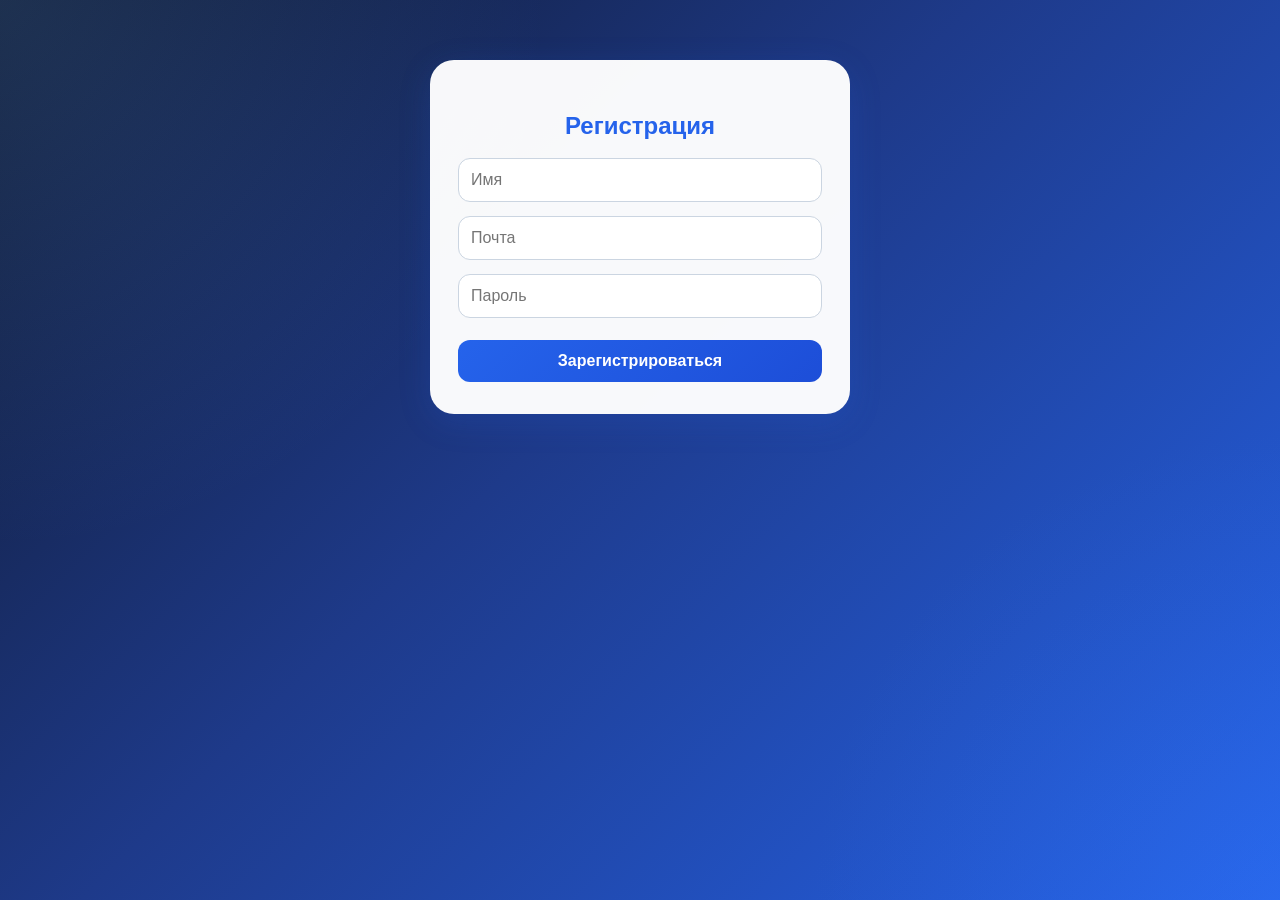
<file: Скачивалка/auth.html>
<!DOCTYPE html>
<html lang="ru">
<head>
    <meta charset="UTF-8">
    <meta name="viewport" content="width=device-width, initial-scale=1.0">
    <title>Регистрация и вход</title>
    <link rel="stylesheet" href="style.css">
    <style>
        .auth-card {
            max-width: 420px;
            margin: 60px auto;
            background: rgba(255,255,255,0.97);
            border-radius: 24px;
            box-shadow: 0 8px 32px rgba(37,99,235,0.18);
            padding: 32px 28px;
            text-align: center;
        }
        .auth-card h2 {
            margin-bottom: 18px;
            color: #2563eb;
        }
        .auth-card input {
            width: 100%;
            margin-bottom: 14px;
            padding: 12px;
            border-radius: 12px;
            border: 1px solid #cbd5e1;
            font-size: 1rem;
        }
        .auth-card button {
            width: 100%;
            padding: 12px;
            border-radius: 12px;
            background: linear-gradient(135deg,#2563eb,#1d4ed8);
            color: #fff;
            font-weight: 700;
            border: none;
            font-size: 1rem;
            margin-top: 8px;
            cursor: pointer;
        }
        .auth-card .error {
            color: #dc2626;
            margin-bottom: 10px;
        }
        .auth-card .success {
            color: #22c55e;
            margin-bottom: 10px;
        }
    </style>
</head>
<body>
    <div class="auth-card" id="auth-card">
        <h2 id="auth-title">Регистрация</h2>
        <div id="auth-msg"></div>
        <input type="text" id="auth-name" placeholder="Имя" autocomplete="off">
        <input type="email" id="auth-email" placeholder="Почта" autocomplete="off">
        <input type="password" id="auth-pass" placeholder="Пароль" autocomplete="off">
        <button id="auth-btn">Зарегистрироваться</button>
    </div>
    <script>
        // Проверка авторизации
        if(localStorage.getItem('authUser')){
            document.getElementById('auth-card').innerHTML = '<h2 class="success">Вы авторизованы!</h2>';
        }

        function showMsg(msg, type) {
            const el = document.getElementById('auth-msg');
            el.textContent = msg;
            el.className = type;
        }

        document.getElementById('auth-btn').onclick = function(){
            const name = document.getElementById('auth-name').value.trim();
            const email = document.getElementById('auth-email').value.trim();
            const pass = document.getElementById('auth-pass').value.trim();
            if(name.length < 2){
                showMsg('Введите имя (минимум 2 символа)', 'error');
                return;
            }
            if(!/^\S+@\S+\.\S+$/.test(email)){
                showMsg('Введите корректную почту', 'error');
                return;
            }
            if(pass.length < 4){
                showMsg('Пароль минимум 4 символа', 'error');
                return;
            }
            localStorage.setItem('authUser', JSON.stringify({name, email, pass}));
            showMsg('Успешно! Вы авторизованы.', 'success');
            setTimeout(()=>{
                document.getElementById('auth-card').innerHTML = '<h2 class="success">Вы авторизованы!</h2>';
            }, 1200);
        };
    </script>
</body>
</html>
</file>
<file: Скачивалка/style.css>
/* AUTH PROFILE */
.auth-profile {
    position: absolute;
    top: 14px;
    right: 20px;
    z-index: 101;
    align-items: center;
    gap: 8px;
}
body[dir="rtl"] .auth-profile {
    right: auto;
    left: 20px;
}
*{
    box-sizing:border-box;
}

html,body{
    margin:0;
    padding:0;
}

html{
    scroll-behavior:smooth;
}

body{
    min-height:100vh;
    font-family:'Segoe UI','Roboto',Arial,sans-serif;
    background:
    radial-gradient(circle at top left,rgba(96,165,250,0.18),transparent 35%),
    radial-gradient(circle at bottom right,rgba(59,130,246,0.18),transparent 30%),
    linear-gradient(135deg,#0f172a 0%,#1e3a8a 45%,#2563eb 100%);
    color:#ffffff;
    display:flex;
    flex-direction:column;
    -webkit-font-smoothing:antialiased;
    -moz-osx-font-smoothing:grayscale;
    text-rendering:optimizeLegibility;
}

/* NAVBAR */

.navbar{
    width:100%;
    background:rgba(15,23,42,0.85);
    backdrop-filter:blur(18px);
    -webkit-backdrop-filter:blur(18px);
    border-bottom:1px solid rgba(255,255,255,0.08);
    box-shadow:0 8px 30px rgba(0,0,0,0.18);
    position:sticky;
    top:0;
    z-index:100;
    padding:14px 20px;
    display:flex;
    align-items:center;
    justify-content:center;
    position:relative;
    transition:
        background 0.35s ease,
        box-shadow 0.35s ease,
        transform 0.25s ease;
    will-change:transform, background;
}

.navbar .auth-login-btn {
    position:absolute;
    top:14px;
    right:20px;
    background:linear-gradient(135deg,#2563eb,#1d4ed8);
    color:#fff;
    border:none;
    border-radius:999px;
    padding:8px 18px;
    font-size:1rem;
    font-weight:600;
    cursor:pointer;
    transition:background 0.22s, color 0.22s;
    z-index:101;
}
body[dir="rtl"] .navbar .auth-login-btn {
    right: auto;
    left: 20px;
    z-index: 103;
    /* Сдвигаем вниз, чтобы не перекрывал переключатель языка */
    top: 54px;
}
}

/* MENU */

.navbar ul{
    list-style: none;
    margin: 0;
    padding: 0;
    display: flex;
    align-items: center;
    gap: 14px;
}

.navbar a{
    display: flex;
    align-items: center;
    justify-content: center;
    color: #e2e8f0;
    text-decoration: none;
    font-size: 1rem;
    font-weight: 600;
    padding: 12px 18px;
    border-radius: 999px;
    transition:
        background-color 0.25s ease,
        color 0.25s ease,
        transform 0.22s ease,
        box-shadow 0.25s ease;
    will-change: transform;
    min-width: 110px;
    text-align: center;
}

.navbar a:hover{
    background: rgba(59,130,246,0.18);
    color: white;
    transform: translateY(-1px);
}

.navbar a.active{
    background: rgba(96,165,250,0.25);
    color: #ffffff;
}

/* LANGUAGE SWITCHER */

.lang-switcher{
    position: absolute;
    left: 20px;
    top: 14px;
    display: flex;
    align-items: center;
    z-index: 102;
    transition: all 0.3s ease;
}
body[dir="rtl"] .lang-switcher {
    left: auto;
    right: 20px;
    top: 14px;
    z-index: 102;
}

/* BOX */

.lang-box{
    display: flex;
    align-items: center;
    gap: 8px;
    background: rgba(255,255,255,0.98);
    border-radius: 999px;
    padding: 8px 12px;
    box-shadow: 0 8px 20px rgba(2,6,23,0.15);
    transition:
        transform 0.22s ease,
        box-shadow 0.25s ease,
        background-color 0.25s ease;
    will-change: transform;
}

.lang-box:hover {
    box-shadow: 0 12px 28px rgba(2,6,23,0.2);
}

.planet-icon{
    font-size:1rem;
    color:#2563eb;
    line-height:1;
}

#language-select{
    border:none;
    background:transparent;
    font-size:0.95rem;
    color:#1d4ed8;
    font-weight:600;
    outline:none;
    cursor:pointer;
    transition:color 0.2s ease;
}

/* MAIN */

main{
    flex:1;
    display:flex;
    justify-content:center;
    align-items:center;
    padding:40px 20px;
}

/* CARD */

.card{
    width:100%;
    max-width:760px;
    background:rgba(255,255,255,0.96);
    color:#0f172a;
    border-radius:28px;
    padding:36px 32px;
    text-align:center;
    box-shadow:
    0 20px 50px rgba(15,23,42,0.25),
    0 4px 18px rgba(37,99,235,0.12);
    transition:
        transform 0.28s ease,
        box-shadow 0.3s ease,
        background-color 0.3s ease;
    will-change:transform;
    /* предотвращаем размытие при аппаратном ускорении */
    -webkit-font-smoothing:subpixel-antialiased;
    -moz-osx-font-smoothing:auto;
    backface-visibility:hidden;
    transform:translateZ(0);
    transform-style:preserve-3d;
}

/* убираем любые фильтры при hover и используем 3D-трансформ для плавного подъёма без размытия */
.card:hover{
    transform:translate3d(0,-8px,0);
    box-shadow:
        0 26px 60px rgba(15,23,42,0.28),
        0 6px 22px rgba(37,99,235,0.16);
    /* не использовать filter/opacity/blur */
}

.card h1,
.card h2{
    margin-top:0;
    margin-bottom:14px;
    color:#1d4ed8;
}

.card p{
    color:#334155;
    line-height:1.6;
}

/* BUTTON */

.button{
    display:inline-flex;
    align-items:center;
    justify-content:center;
    background:linear-gradient(135deg,#2563eb,#1d4ed8);
    color:white;
    border:none;
    border-radius:18px;
    padding:14px 26px;
    font-size:1rem;
    font-weight:700;
    margin:10px 8px;
    cursor:pointer;
    text-decoration:none;
    transition:
        transform 0.22s ease,
        box-shadow 0.25s ease,
        filter 0.25s ease,
        background 0.25s ease;
    will-change:transform;
}

.button:hover{
    background:linear-gradient(135deg,#3b82f6,#2563eb);
    transform:translateY(-2px);
    box-shadow:0 14px 28px rgba(37,99,235,0.3);
    filter:brightness(1.03);
}

.button:active{
    transform:translateY(0);
}

/* RTL */

body[dir="rtl"]{
    direction:rtl;
}

body[dir="rtl"] .navbar ul{
    flex-direction: row-reverse;
}
body[dir="rtl"] .navbar a {
    display: flex;
    align-items: center;
    justify-content: center;
    min-width: 110px;
    text-align: center;
    direction: rtl;
}

body[dir="rtl"] .navbar{
    justify-content:center;
}

body[dir="rtl"] .lang-switcher{
    left: auto;
    right: 20px;
    top: 14px;
    z-index: 102;
}
}

body[dir="rtl"] .lang-box{
    flex-direction:row-reverse;
    justify-content:center;
    text-align:center;
}

body[dir="rtl"] .card{
    text-align:right;
}

/* MOBILE */

@media(max-width:600px){

    .navbar{
        flex-direction:column;
        align-items:center;
        padding:14px 12px;
    }

    .navbar ul{
        flex-direction:column;
        gap:8px;
        width:100%;
    }

    .navbar a{
        width:100%;
        text-align:center;
    }

    .lang-switcher{
        position:static;
        margin-bottom:10px;
        align-self:flex-start;
    }

    html[dir="rtl"] .lang-switcher{
        align-self:flex-end;
    }

    html[dir="rtl"] .navbar ul{
        flex-direction:column;
    }
}
/* PAGE / LANGUAGE ANIMATION */

body,
.lang-box,
.card,
.navbar{
    transition:
        opacity 0.35s ease,
        transform 0.35s ease,
        filter 0.35s ease;
}

body.page-loading .card,
body.page-loading .navbar{
    opacity:0;
    pointer-events:none;
}

body.page-enter{
    opacity:0;
    transform:translateY(8px);
}

body.page-enter-active{
    opacity:1;
    transform:translateY(0);
}

body.page-exit{
    opacity:0;
    transform:translateY(-8px);
}

.lang-box.lang-animate,
.card.lang-animate{
    opacity:0;
    transform:translateY(-8px) scale(0.98);
}
</file>
